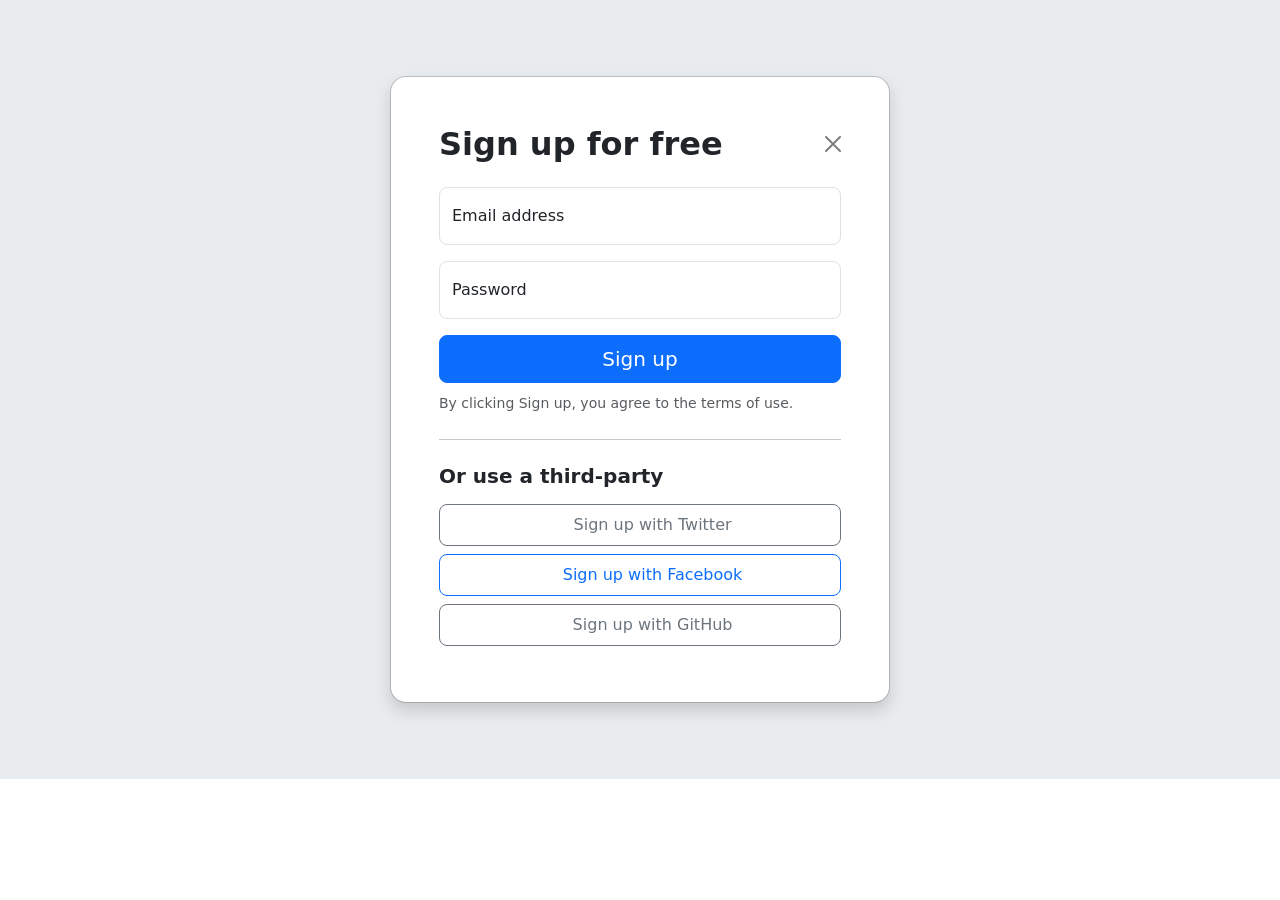
<file: login.html>
<!DOCTYPE html>
<html lang="en">
<head>
    <meta charset="UTF-8">
    <meta name="viewport" content="width=device-width, initial-scale=1.0">
    <title>Login</title>
    <link href="https://cdn.jsdelivr.net/npm/bootstrap@5.0.2/dist/css/bootstrap.min.css" rel="stylesheet" integrity="sha384-EVSTQN3/azprG1Anm3QDgpJLIm9Nao0Yz1ztcQTwFspd3yD65VohhpuuCOmLASjC" crossorigin="anonymous">
</head>
<body>
 
    <div class="modal modal-sheet position-static d-block bg-body-secondary p-4 py-md-5" tabindex="-1" role="dialog" id="modalSignin">
        <div class="modal-dialog" role="document">
          <div class="modal-content rounded-4 shadow">
            <div class="modal-header p-5 pb-4 border-bottom-0">
              <h1 class="fw-bold mb-0 fs-2">Sign up for free</h1>
              <button type="button" class="btn-close" data-bs-dismiss="modal" aria-label="Close" fdprocessedid="6hol17"></button>
            </div>
      
            <div class="modal-body p-5 pt-0">
              <form class="">
                <div class="form-floating mb-3">
                  <input type="email" class="form-control rounded-3" id="floatingInput" placeholder="name@example.com" fdprocessedid="fqc3ge">
                  <label for="floatingInput">Email address</label>
                </div>
                <div class="form-floating mb-3">
                  <input type="password" class="form-control rounded-3" id="floatingPassword" placeholder="Password" fdprocessedid="60e2h">
                  <label for="floatingPassword">Password</label>
                </div>
                <button class="w-100 mb-2 btn btn-lg rounded-3 btn-primary" type="submit" fdprocessedid="wzn83t">Sign up</button>
                <small class="text-body-secondary">By clicking Sign up, you agree to the terms of use.</small>
                <hr class="my-4">
                <h2 class="fs-5 fw-bold mb-3">Or use a third-party</h2>
                <button class="w-100 py-2 mb-2 btn btn-outline-secondary rounded-3" type="submit" fdprocessedid="h198ln">
                  <svg class="bi me-1" width="16" height="16"><use xlink:href="#twitter"></use></svg>
                  Sign up with Twitter
                </button>
                <button class="w-100 py-2 mb-2 btn btn-outline-primary rounded-3" type="submit" fdprocessedid="5zhp6h">
                  <svg class="bi me-1" width="16" height="16"><use xlink:href="#facebook"></use></svg>
                  Sign up with Facebook
                </button>
                <button class="w-100 py-2 mb-2 btn btn-outline-secondary rounded-3" type="submit" fdprocessedid="ryu0po">
                  <svg class="bi me-1" width="16" height="16"><use xlink:href="#github"></use></svg>
                  Sign up with GitHub
                </button>
              </form>
            </div>
          </div>
        </div>
      </div>
    

      <script src="https://cdn.jsdelivr.net/npm/bootstrap@5.3.2/dist/js/bootstrap.bundle.min.js" integrity="sha384-C6RzsynM9kWDrMNeT87bh95OGNyZPhcTNXj1NW7RuBCsyN/o0jlpcV8Qyq46cDfL" crossorigin="anonymous"></script>
</body>
</html>
</file>
